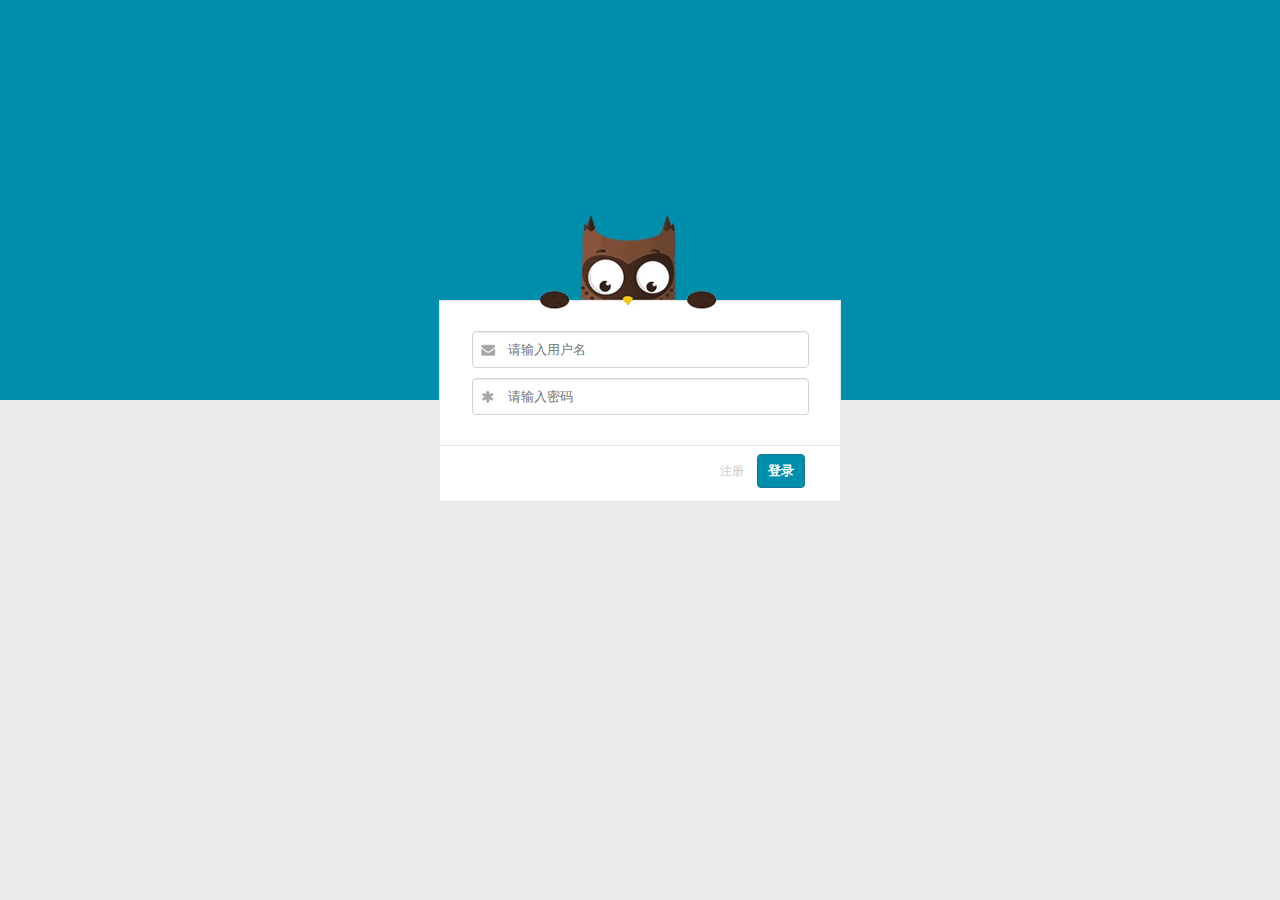
<file: WebContent/login.html>
<!DOCTYPE HTML PUBLIC "-//W3C//DTD HTML 4.01 Transitional//EN" "http://www.w3c.org/TR/1999/REC-html401-19991224/loose.dtd">
<!-- saved from url=(0064)http://www.17sucai.com/preview/137615/2015-01-15/demo/index.html -->
<HTML 
xmlns="http://www.w3.org/1999/xhtml"><HEAD><META content="IE=11.0000" 
http-equiv="X-UA-Compatible">
 
<META http-equiv="Content-Type" content="text/html; charset=GB2312"> 
<TITLE>��¼ҳ��</TITLE> 
<SCRIPT src="js/jquery-1.9.1.min.js" type="text/javascript"></SCRIPT>
 
<STYLE>
body{
	background: #ebebeb;
	font-family: "Helvetica Neue","Hiragino Sans GB","Microsoft YaHei","\9ED1\4F53",Arial,sans-serif;
	color: #222;
	font-size: 12px;
}
*{padding: 0px;margin: 0px;}
.top_div{
	background: #008ead;
	width: 100%;
	height: 400px;
}
.ipt{
	border: 1px solid #d3d3d3;
	padding: 10px 10px;
	width: 290px;
	border-radius: 4px;
	padding-left: 35px;
	-webkit-box-shadow: inset 0 1px 1px rgba(0,0,0,.075);
	box-shadow: inset 0 1px 1px rgba(0,0,0,.075);
	-webkit-transition: border-color ease-in-out .15s,-webkit-box-shadow ease-in-out .15s;
	-o-transition: border-color ease-in-out .15s,box-shadow ease-in-out .15s;
	transition: border-color ease-in-out .15s,box-shadow ease-in-out .15s
}
.ipt:focus{
	border-color: #66afe9;
	outline: 0;
	-webkit-box-shadow: inset 0 1px 1px rgba(0,0,0,.075),0 0 8px rgba(102,175,233,.6);
	box-shadow: inset 0 1px 1px rgba(0,0,0,.075),0 0 8px rgba(102,175,233,.6)
}
.u_logo{
	background: url("images/username.png") no-repeat;
	padding: 10px 10px;
	position: absolute;
	top: 43px;
	left: 40px;

}
.p_logo{
	background: url("images/password.png") no-repeat;
	padding: 10px 10px;
	position: absolute;
	top: 12px;
	left: 40px;
}
a{
	text-decoration: none;
}
.tou{
	background: url("images/tou.png") no-repeat;
	width: 97px;
	height: 92px;
	position: absolute;
	top: -87px;
	left: 140px;
}
.left_hand{
	background: url("images/left_hand.png") no-repeat;
	width: 32px;
	height: 37px;
	position: absolute;
	top: -38px;
	left: 150px;
}
.right_hand{
	background: url("images/right_hand.png") no-repeat;
	width: 32px;
	height: 37px;
	position: absolute;
	top: -38px;
	right: -64px;
}
.initial_left_hand{
	background: url("images/hand.png") no-repeat;
	width: 30px;
	height: 20px;
	position: absolute;
	top: -12px;
	left: 100px;
}
.initial_right_hand{
	background: url("images/hand.png") no-repeat;
	width: 30px;
	height: 20px;
	position: absolute;
	top: -12px;
	right: -112px;
}
.left_handing{
	background: url("images/left-handing.png") no-repeat;
	width: 30px;
	height: 20px;
	position: absolute;
	top: -24px;
	left: 139px;
}
.right_handinging{
	background: url("images/right_handing.png") no-repeat;
	width: 30px;
	height: 20px;
	position: absolute;
	top: -21px;
	left: 210px;
}

</STYLE>
     
<SCRIPT type="text/javascript">
$(function(){
	//�õ�����
	$("#password").focus(function(){
		$("#left_hand").animate({
			left: "150",
			top: " -38"
		},{step: function(){
			if(parseInt($("#left_hand").css("left"))>140){
				$("#left_hand").attr("class","left_hand");
			}
		}}, 2000);
		$("#right_hand").animate({
			right: "-64",
			top: "-38px"
		},{step: function(){
			if(parseInt($("#right_hand").css("right"))> -70){
				$("#right_hand").attr("class","right_hand");
			}
		}}, 2000);
	});
	//ʧȥ����
	$("#password").blur(function(){
		$("#left_hand").attr("class","initial_left_hand");
		$("#left_hand").attr("style","left:100px;top:-12px;");
		$("#right_hand").attr("class","initial_right_hand");
		$("#right_hand").attr("style","right:-112px;top:-12px");
	});
});
</SCRIPT>
 
<META name="GENERATOR" content="MSHTML 11.00.9600.17496"></HEAD> 
<BODY>
<DIV class="top_div"><div><font size=8><p style="margin:120px 520px;margin-top:50px;position: absolute"></p></font></div></DIV>
<DIV style="background: rgb(255, 255, 255); margin: -100px auto auto; border: 1px solid rgb(231, 231, 231); border-image: none; width: 400px; height: 200px; text-align: center;">
<DIV style="width: 165px; height: 96px; position: absolute;">
<DIV class="tou"></DIV>
<DIV class="initial_left_hand" id="left_hand"></DIV>
<DIV class="initial_right_hand" id="right_hand"></DIV></DIV>
<form action = "loginServlet">
	<P style="padding: 30px 0px 10px; position: relative;">
	    <SPAN class="u_logo"></SPAN>
	    <INPUT class="ipt" type="text" name="username" placeholder="�������û���" value=""> 
	</P>
	<P style="position: relative;">
	    <SPAN class="p_logo"></SPAN>         
	    <INPUT class="ipt" id="password" type="password" name="password" placeholder="����������" value="">   
	</P>
<DIV style="height: 50px; line-height: 50px; margin-top: 30px; border-top-color: rgb(231, 231, 231); border-top-width: 1px; border-top-style: solid;">
<P style="margin: 0px 35px 20px 45px;">
           <SPAN style="float: right;">
           <A style="color: rgb(204, 204, 204); margin-right: 10px;"href="register.html">ע��</A>  
         <input type="submit" value="��¼" style="background: rgb(0, 142, 173); padding: 7px 10px; border-radius: 4px; border: 1px solid rgb(26, 117, 152); border-image: none; color: rgb(255, 255, 255); font-weight: bold;" 
href="#">
           </SPAN> </form>        
</P>
           </DIV></DIV>
</BODY></HTML>
</file>
